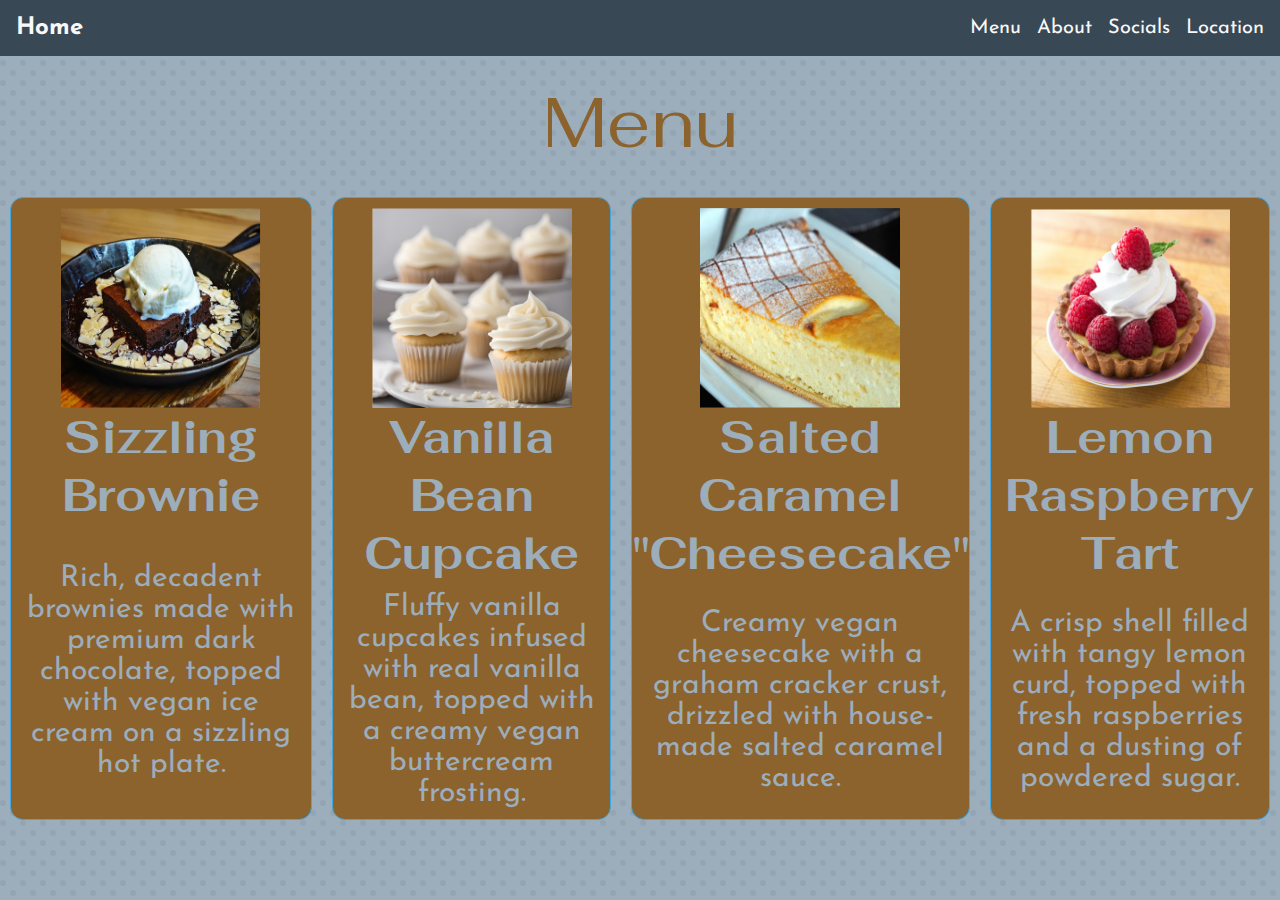
<file: menu.html>
<!DOCTYPE html>
<html lang="en">
    <head>
        <meta charset="utf-8">
        <meta name="viewport" content="width=device-width, initial-scale=1.0">
        <title>Shiva's Sweets - Menu</title>
        <link rel="stylesheet" href="./style.css">
        <link rel="shortcut icon" href="./images/favicon.png" type="image/x-icon">
    </head>
    <body>
        <nav class="flex-wrapper">
            <a href="./index.html" class="logo-text">Home</a>
            <a href="./menu.html">Menu</a>
            <a href="./about.html">About</a>
            <a>Socials</a>
            <a>Location</a>
        </nav>
        <h2 class= "heading">Menu</h2>
        <div class="menu">
            <div class="menu-item">
                <div>
                    <img src="./images/brownie.png" alt="Sizzling Brownie" class="menu-pic">
                </div>
                <h3>Sizzling Brownie</h3>
                <p class="description">Rich, decadent brownies made with premium dark chocolate, topped with vegan ice cream on a sizzling hot plate.</p>
            </div>
            <div class="menu-item">
                <div>
                    <img src="./images/cupcake.png" alt="Vanilla Bean Cupcake" class="menu-pic">
                </div>
                <h3>Vanilla Bean Cupcake</h3>
                <p class="description">Fluffy vanilla cupcakes infused with real vanilla bean, topped with a creamy vegan buttercream frosting.</p>
            </div>
            <div class="menu-item">
                <div>
                    <img src="./images/cheesecake.png" alt="Salted Caramel Cheesecake" class="menu-pic">
                </div>
                <h3>Salted Caramel "Cheesecake"</h3>
                <p class="description">Creamy vegan cheesecake with a graham cracker crust, drizzled with house-made salted caramel sauce.</p>
            </div>
            <div class="menu-item">
                <div>
                    <img src="./images/tart.png" alt="Lemon Raspberry Tart" class="menu-pic">
                </div>
                <h3>Lemon Raspberry Tart</h3>
                <p class="description">A crisp shell filled with tangy lemon curd, topped with fresh raspberries and a dusting of powdered sugar.</p>
            </div>
        </div>
    </body>
</html>
</file>
<file: style.css>
@import url('https://fonts.googleapis.com/css2?family=Josefin+Sans:ital,wght@0,100..700;1,100..700');
@import url('https://fonts.googleapis.com/css2?family=Fahkwang:ital,wght@0,200;0,300;0,400;0,500;0,600;0,700;1,200;1,300;1,400;1,500;1,600;1,700&display=swap');

/* basic css reset */
*, *::before, *::after{
    box-sizing: border-box;
}
*{ margin: 0; }
img{
    display:block;
    max-width: 100%;
}
/* basic css reset */
:root{
    --light-blue: #9CADBC;
    --dark-blue: #384955;
    --teal: #42A7DE;
    --dark-brown: #8C622D;
    --light-brown: #C5955D;
}

a {
    text-decoration: none;
}

body {
    background-color: #9cadbc;
    background-image: url("data:image/svg+xml,%3Csvg width='20' height='20' viewBox='0 0 20 20' xmlns='http://www.w3.org/2000/svg'%3E%3Cg fill='%23384955' fill-opacity='0.09' fill-rule='evenodd'%3E%3Ccircle cx='3' cy='3' r='3'/%3E%3Ccircle cx='13' cy='13' r='3'/%3E%3C/g%3E%3C/svg%3E");
}

.flex-wrapper {
    display: flex;
    justify-content: center;
    align-items: center;
    gap: 1rem;
    background-color: var(--dark-blue);
    padding: 1rem;

}

main a:hover {
    color: #C5955D;
}

nav a {
    color: #f8f8f8;
    font-family: "Josefin Sans", sans-serif;
    font-size: 1.25rem;
}

nav a:hover {
    color: var(--light-blue);
}

.logo-text {
    margin-right: auto;
    font-size: 1.5rem;
    font-weight: 700;
}

h1, h2 {
    text-align: center;
}

.hero {
    background: linear-gradient(to bottom right, var(--teal), var(--dark-brown), var(--teal));
    display: flex;
    /* justify-content: space-between;
    flex-direction: row; */
    align-items: center;
    margin-top: 2rem;
    width: 100%;
}

.logo {
    margin-right: auto;
}

.heading {
    font-family: "Fahkwang", sans-serif;
    font-size: 70px;
    color: var(--dark-brown);
    font-weight: 400;
    padding: 20px;
}

.hero-text {
    font-family: "Fahkwang", sans-serif;
    font-size: 70px;
    color: var(--light-brown);
    font-weight: 400;
    padding: 30px;
}

main a:hover {
    color: var(--light-blue);
}

.about-text {
    font-family: "Josefin Sans", sans-serif;
    text-align: center;
    background-color: var(--dark-brown);
    color: var(--light-blue);
    font-size: 30px;
    padding: 30px;
    width: 70%;
    margin: auto;
}

main {
    margin: 0 auto;
}

.menu {
    display: flex;
    justify-content: space-evenly;
    /* background-color: var(--dark-brown); */
}

.description {
    font-family: "Josefin Sans", sans-serif;
    text-align: center;
    font-size: 30px;
    padding: 10px;
    margin-bottom: auto;
}

h3 {
    font-family: "Fahkwang", sans-serif;
    text-align: center;
    font-size: 45px;
    margin-bottom: auto;
}

.menu-pic {
    width: 200px;
    height: 200px;
    margin-top: 10px;
    margin-bottom: auto;
    margin-right: auto;
    margin-left: auto;
    align-self: center;
}

.menu-item {
    color: var(--light-blue);
    margin: 10px;
    background-color: var(--dark-brown);
    border: 1px solid var(--teal);
    border-radius: 13px;
    display: flex;
    flex-direction: column;
    justify-content: space-between;
}

.menu-item:hover {
    background-color: var(--light-brown);
    color: var(--dark-blue);
}
</file>
